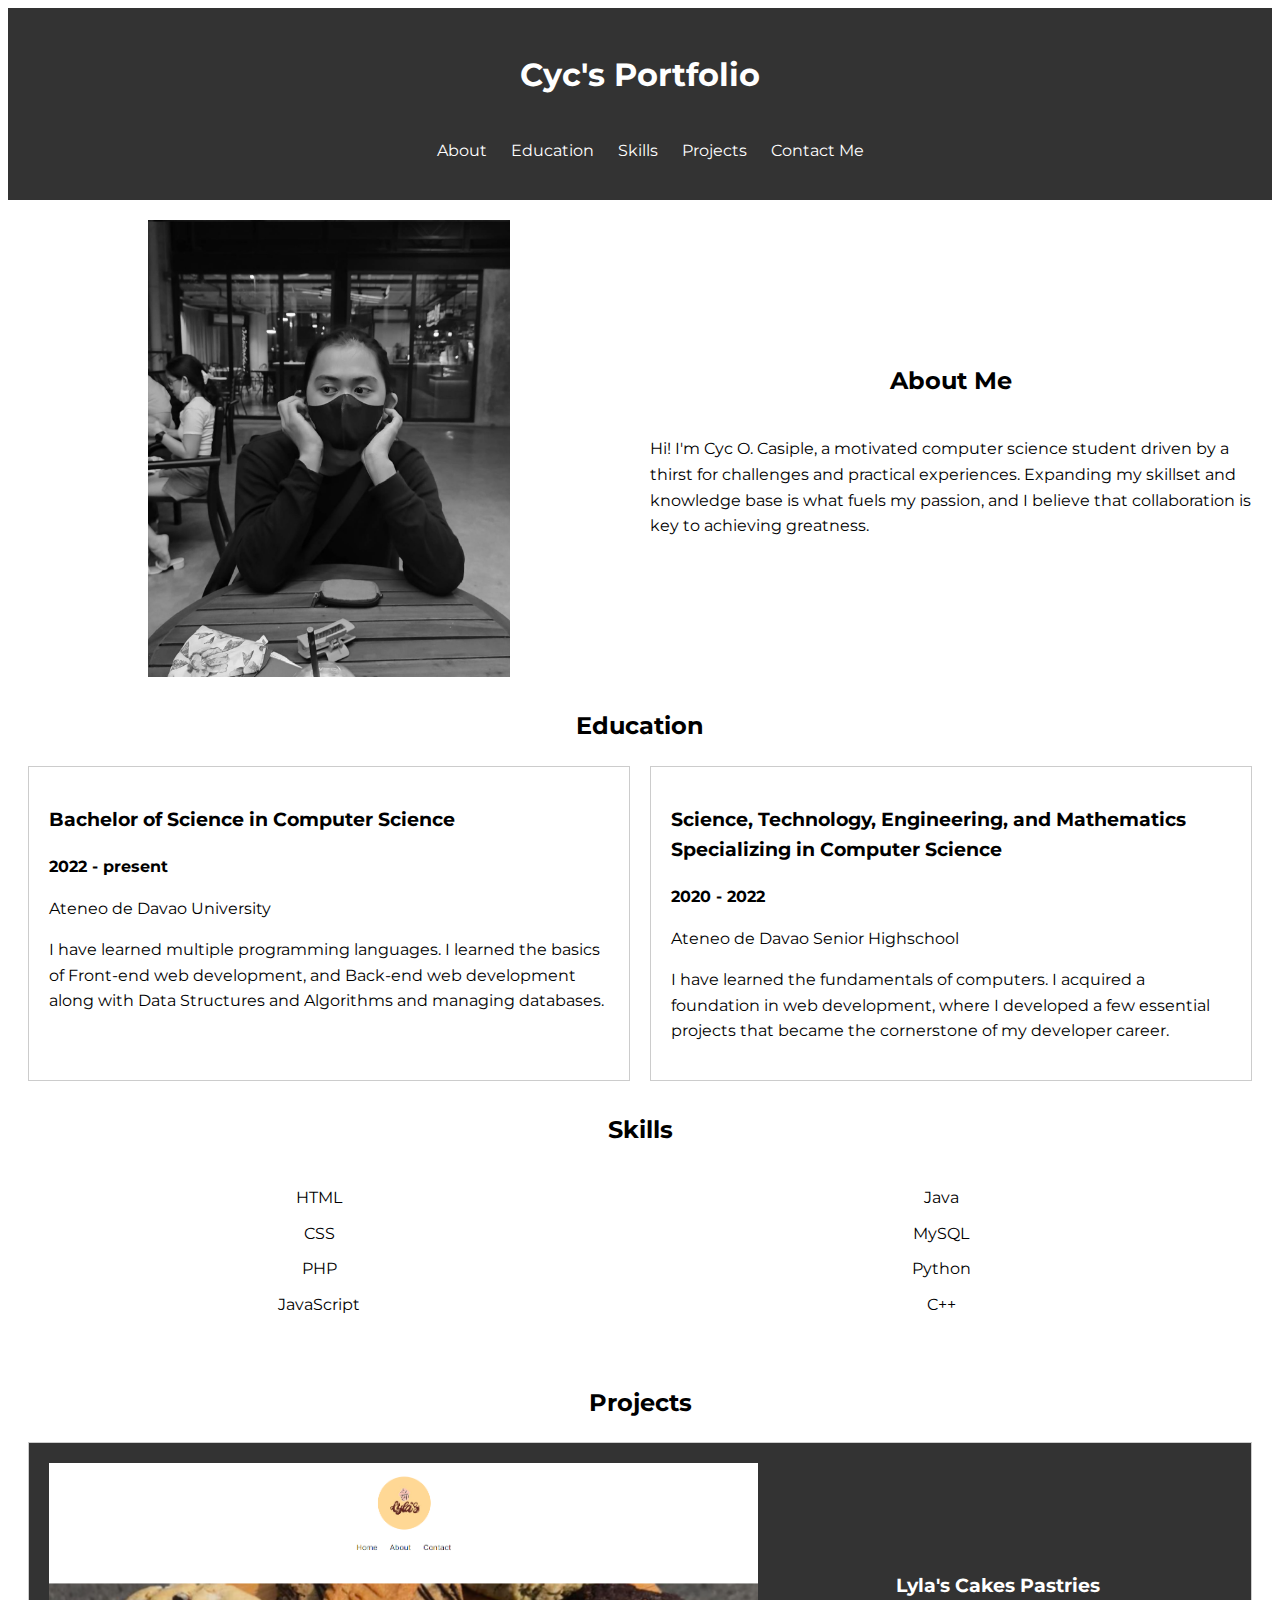
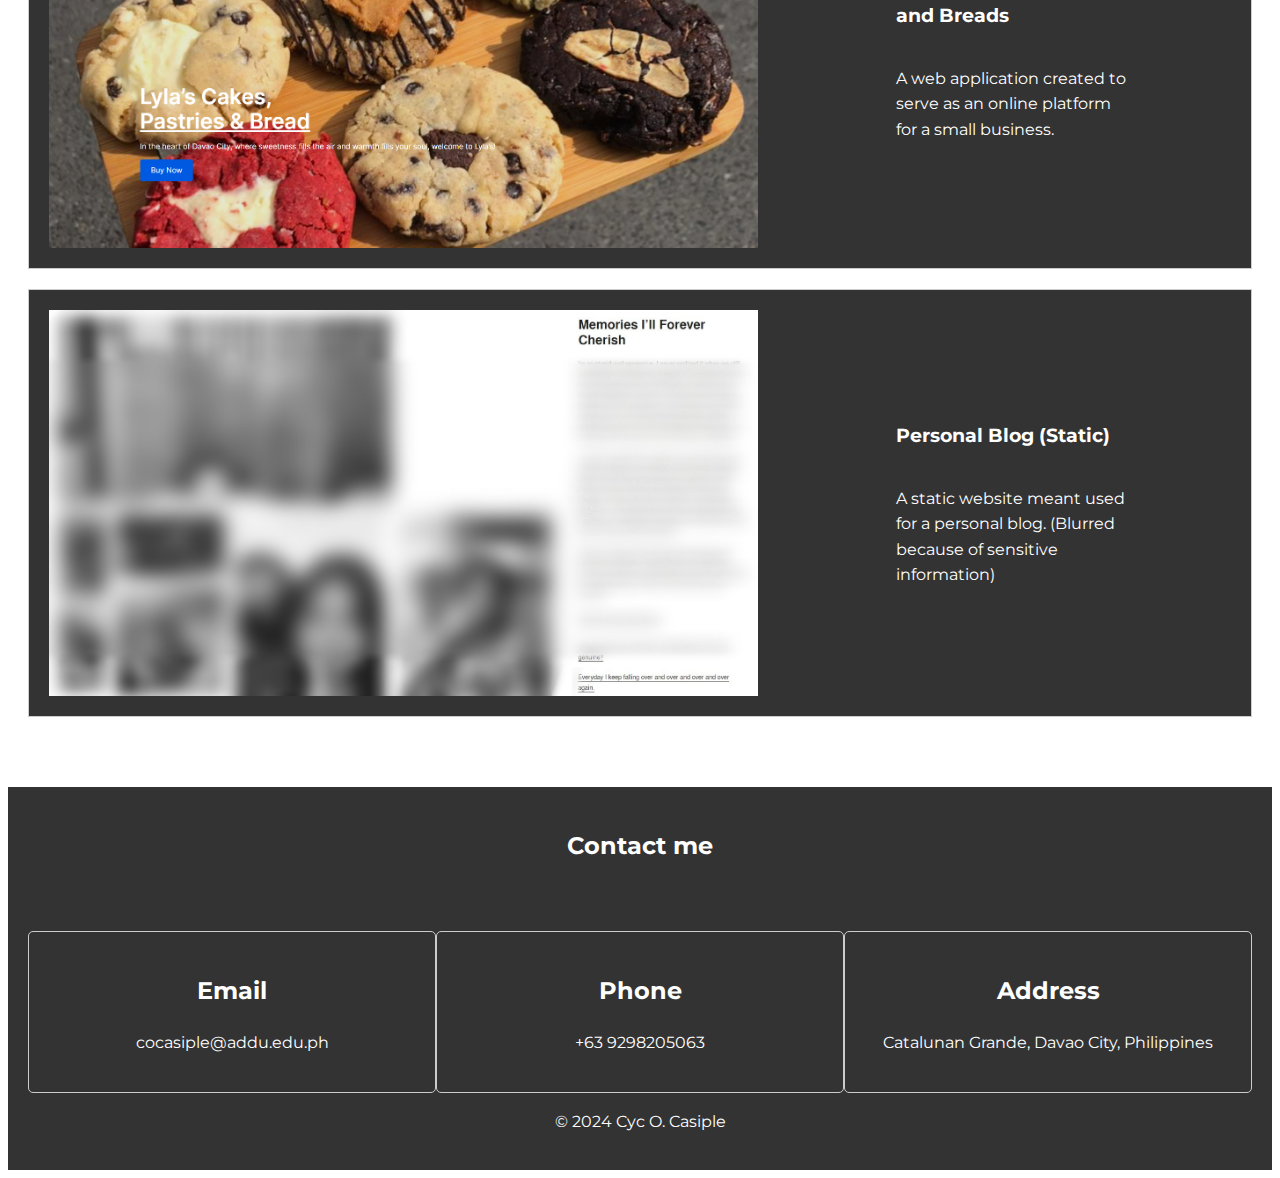
<file: index.html>
<!DOCTYPE html>
<html lang="en">
<head>
    <meta charset="UTF-8">
    <meta name="viewport" content="width=device-width, initial-scale=1.0">
    <title>Cyc O. Casiple - Portfolio</title>
    <link rel="stylesheet" href="style.css">
    <link rel="icon" type="image/x-icon" href="favicon.png" />
    <link href="https://fonts.googleapis.com/css2?family=Montserrat:wght@100;200;300&display=swap" rel="stylesheet">
</head>
<body>
    <header>
        <h1>Cyc's Portfolio</h1>
        <nav>
            <ul>
                <li><a href="#about">About</a></li>
                <li><a href="#education">Education</a></li>
                <li><a href="#skills">Skills</a></li>
                <li><a href="#projects">Projects</a></li>
                <li><a href="#contact">Contact Me</a></li>
            </ul>
        </nav>
    </header>
    <main>
        <section id="about">
            <div id="about-left">
                <img src="suit.jpg" alt="">
            </div>
            <div id="about-right">
                <h2>About Me</h2>
                <p>Hi! I'm Cyc O. Casiple, a motivated computer science student driven by a thirst for challenges and practical experiences. Expanding my skillset and knowledge base is what fuels my passion, and I believe that collaboration is key to achieving greatness.</p>
            </div>
        </section>



        <h2>Education</h2>
        <section id="education">
            <article id="ADDU">
                <h3>Bachelor of Science in Computer Science</h3>
                <p><strong>2022 - present</strong></p>
                <p>Ateneo de Davao University</p>
                <p>I have learned multiple programming languages. I learned the basics of Front-end web development,
                    and Back-end web development along with Data Structures and Algorithms and managing databases.</p>
            </article>
            <article id="ADDUSHS">
                <h3>Science, Technology, Engineering, and Mathematics Specializing in Computer Science</h3>
                <p><strong>2020 - 2022</strong></p>
                <p>Ateneo de Davao Senior Highschool</p>
                <p>I have learned the fundamentals of computers. I acquired a foundation in web development, where 
                    I developed a few essential projects that became the cornerstone of my developer career.</p>
            </article>
        </section>
        


        <section id="skills">
            <h2>Skills</h2>
            <div class="skills-grid">
                <div class="skills-column">
                    <ul>
                        <li>HTML</li>
                        <li>CSS</li>
                        <li>PHP</li>
                        <li>JavaScript</li>
                    </ul>
                </div>
                <div class="skills-column">
                    <ul>
                        <li>Java</li>
                        <li>MySQL</li>
                        <li>Python</li>
                        <li>C++</li>
                    </ul>
                </div>
            </div>
        </section>
        


        <section id="projects">
            <h2>Projects</h2>
            <article class="project">
                <div class="project-image">
                    <img src="Project Numero Dos.jpg.png" alt="Screenshot of Lyla's Cakes Pastries and Breads">
                </div>
                <div class="project-details">
                    <h3>Lyla's Cakes Pastries and Breads</h3>
                    <p>A web application created to serve as an online platform for a small business.</p>
                </div>
            </article>
            <article class="project">
                <div class="project-image">
                    <img src="Project Numero Uno.jpg" alt="Screenshot of Personal Blog (Static)">
                </div>
                <div class="project-details">
                    <h3>Personal Blog (Static)</h3>
                    <p>A static website meant used for a personal blog. (Blurred because of sensitive information)</p>
                </div>
            </article>
        </section>
        
        
        
    </main>
    
    
    <footer id="contact">
        
        <h2>Contact me</h2>
        <br>
        <div class="contact-grid">
            <div class="contact-item">
                <h2>Email</h2>
                <p><a>cocasiple@addu.edu.ph</a></p>
            </div>
            <div class="contact-item">
                <h2>Phone</h2>
                <p>+63 9298205063</p>
            </div>
            <div class="contact-item">
                <h2>Address</h2>
                <p>Catalunan Grande, Davao City, Philippines</p>
            </div>
        </div>
        <p>&copy; 2024 Cyc O. Casiple</p>
    </footer>
</body>
</html>
</file>
<file: style.css>
body {
    font-family: 'Montserrat', sans-serif;
    line-height: 1.6;
}

header {
    background-color: #333;
    color: #fff;
    padding: 20px;
    text-align: center;
}

nav ul li {
    display: inline;
    margin-right: 20px;
}

nav a {
    text-decoration: none;
    color: #fff;
}

main {
    padding: 20px;
}

section {
    margin-bottom: 30px;
}

h2 {
    text-align: center;
}

article {
    padding: 20px;
    border: 1px solid #ccc;
}

footer {
    background-color: #333;
    color: #fff;
    text-align: center;
    padding: 20px;
}

nav {
    display: flex;
    justify-content: center;
}

/* About me section */
#about {
    display: grid;
    grid-template-columns: 1fr 1fr;
    grid-gap: 20px;
}

#about-left {
    display: flex;
    align-items: center;
    justify-content: center;
}

#about-left img {
    max-width: 60%;
    width: 60%;
    height: auto;
}

#about-right {
    display: flex;
    flex-direction: column;
    justify-content: center;

}

/* Education section */
#education {
    display: grid;
    grid-template-columns: 1fr 1fr;
    grid-gap: 20px;
    grid-template-areas: 
        "left right";
}

#ADDU {
    grid-area: left;
}

#ADDUSHS {
    grid-area: right;
}

.skills-grid {
    display: grid;
    grid-template-columns: repeat(2, 1fr);
    gap: 20px;
}

.skills-column {
    display: inline-block;
    vertical-align: top;
    margin-right: 20px;
}

.skills-column ul {
    list-style-type: none;
    padding: 0;
    text-align: center;
}

.skills-column ul li {
    margin-bottom: 10px;
}

/* Project section */
#projects {
    display: flex;
    flex-direction: column;
}

.project {
    display: flex;
    margin-bottom: 20px;
    background-color: #333;
}

.project-image {
    flex: 0 0 60%;
    margin-right: 20px;
    display: flex;
    justify-content: center;
    align-items: center;
}

.project-image img {
    max-width: 100%;
    height: auto;
}

.project-details {
    flex: 0 0 20%;
    display: flex;
    flex-direction: column;
    justify-content: center;
    padding: 0 10%;
    color: #fff;

}

/* Contact Me section */
.contact-grid {
    display: flex;
    justify-content: space-around;
    margin-top: 20px;
}

.contact-item {
    flex: 1;
    padding: 20px;
    border: 1px solid #ccc;
    border-radius: 5px;
    box-sizing: border-box;
    
}

@media only screen and (max-width: 600px) {
    #about {
        grid-template-columns: 1fr;
    }

    #about-left,
    #about-right {
        text-align: center;
    }

    #about-left img {
        margin-bottom: 20px;
        width: 50%;
    }

    .contact-grid {
        flex-direction: column;
    }

    .contact-item {
        margin-bottom: 20px;
    }

    .project {
        flex-direction: column;
    }

    .project-image {
        flex: 0 0 100%;
        margin-bottom: 20px;
    }

    .project-details {
        flex: 0 0 100%;
    }
}
</file>
